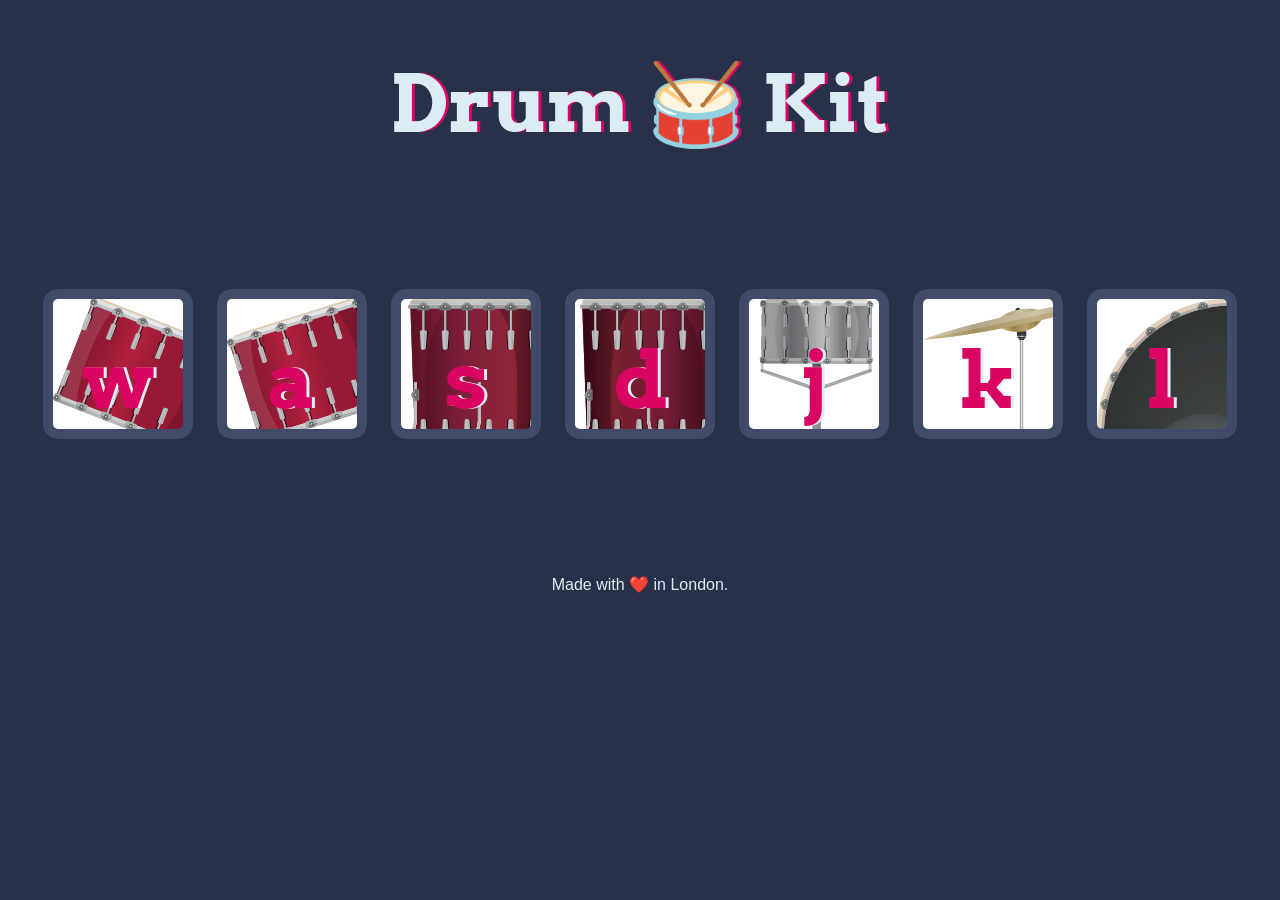
<file: index.html>
<!DOCTYPE html>
<html lang="en" dir="ltr">

<head>
  <meta charset="utf-8">
  <title>Drum Kit</title>
  <link rel="stylesheet" href="styles.css">
  <link href="https://fonts.googleapis.com/css?family=Arvo" rel="stylesheet">
</head>

<body>

  <h1 id="title">Drum 🥁 Kit</h1>
  <div class="set">
    <button class="w drum">w</button>
    <button class="a drum">a</button>
    <button class="s drum">s</button>
    <button class="d drum">d</button>
    <button class="j drum">j</button>
    <button class="k drum">k</button>
    <button class="l drum">l</button>
  </div>


  <footer>
    Made with ❤️ in London.
  </footer>
  <script src="index.js" charset="utf-8"></script>
</body>

</html>
</file>
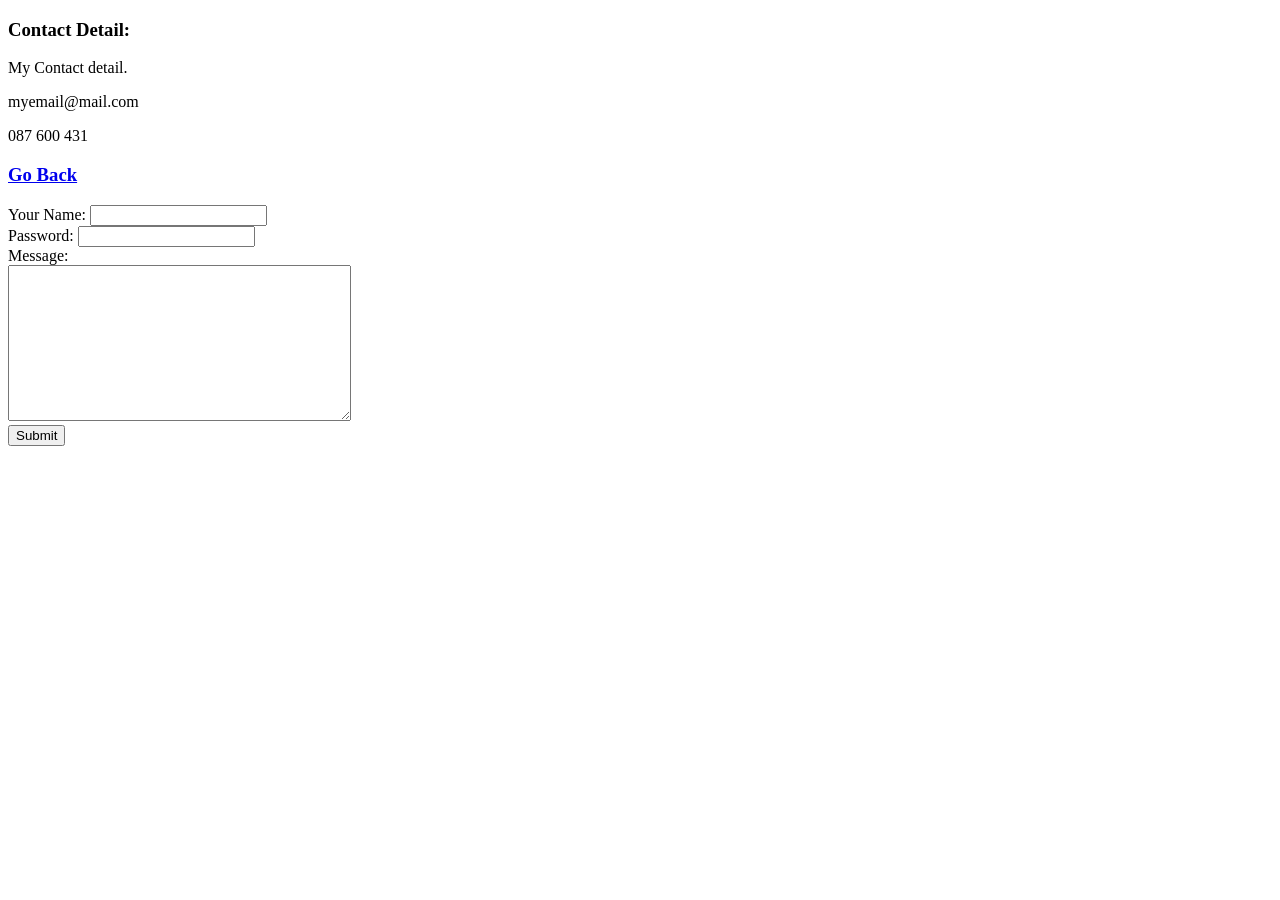
<file: contact.html>
<!DOCTYPE html>
<html lang="en" dir="ltr">
  <head>
    <meta charset="utf-8">
    <title>Contact Me</title>
  </head>
  <body>
    <h3>Contact Detail:</h3>
    <p>My Contact detail.</p>
    <p>myemail@mail.com</p>
    <p>087 600 431</p>
    <h3><a href="index.html">Go Back</a></h3>
    <form action="mailto:moeundara@gmail.com" method="post" enctype="text/plain">
      <label for="">Your Name:</label>
      <input type="text" name="YourName" value=""><br>
      <label for="">Password:</label>
      <input type="email" name="YourEmail" value=""><br>
      <label for="">Message:</label><br>
      <textarea name="" id="" cols="40" rows="10"></textarea><br>
      <input type="submit">
  </form>
  </body>
</html>
</file>
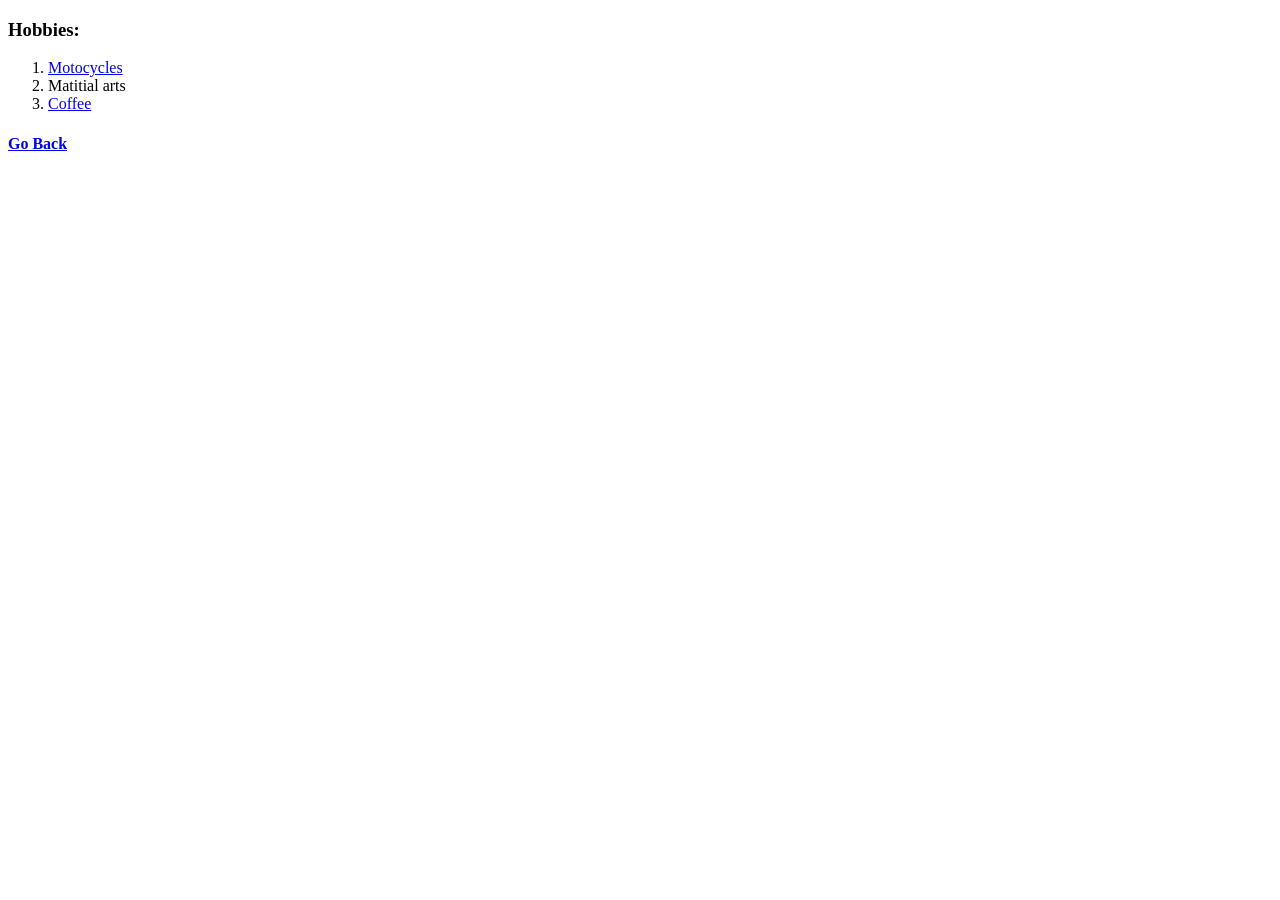
<file: hobbies.html>
<!DOCTYPE html>
<html lang="en" dir="ltr">
  <head>
    <meta charset="utf-8">
    <title>Hobbies</title>
  </head>
  <body>
    <h3>Hobbies:</h3>
    <ol start="1">
      <li><a href="#">Motocycles</a></li>
      <li>Matitial arts</li>
      <li><a href="#">Coffee</a></li>
    </ol>
    <h4><a href="index.html">Go Back</a></h4>
  </body>
</html>
</file>
<file: styles.css>
body {
  text-align: center;
  background-color: #283149;
}

h1 {
  font-size: 5rem;
  color: #DBEDF3;
  font-family: "Arvo", cursive;
  text-shadow: 3px 0 #DA0463;

}

footer {
  color: #DBEDF3;
  font-family: sans-serif;
}

.w {
  background-image:url("images/tom1.png");

}

.a {
background-image: url("images/tom2.png");
}

.s {
background-image: url("images/tom3.png");
}

.d {
background-image: url("images/tom4.png");
}

.j {
background-image: url("images/snare.png");
}

.k {
background-image: url("images/crash.png");
}

.l {
background-image: url("images/kick.png");
}

.set {
  margin: 10% auto;
}

.game-over {
  background-color: red;
  opacity: 0.8;
}

.pressed {
  box-shadow: 0 3px 4px 0 #DBEDF3;
  opacity: 0.5;
}

.red {
  color: red;
}

.drum {
  outline: none;
  border: 10px solid #404B69;
  font-size: 5rem;
  font-family: 'Arvo', cursive;
  line-height: 2;
  font-weight: 900;
  color: #DA0463;
  text-shadow: 3px 0 #DBEDF3;
  border-radius: 15px;
  display: inline-block;
  width: 150px;
  height: 150px;
  text-align: center;
  margin: 10px;
  background-color: white;
}
</file>
